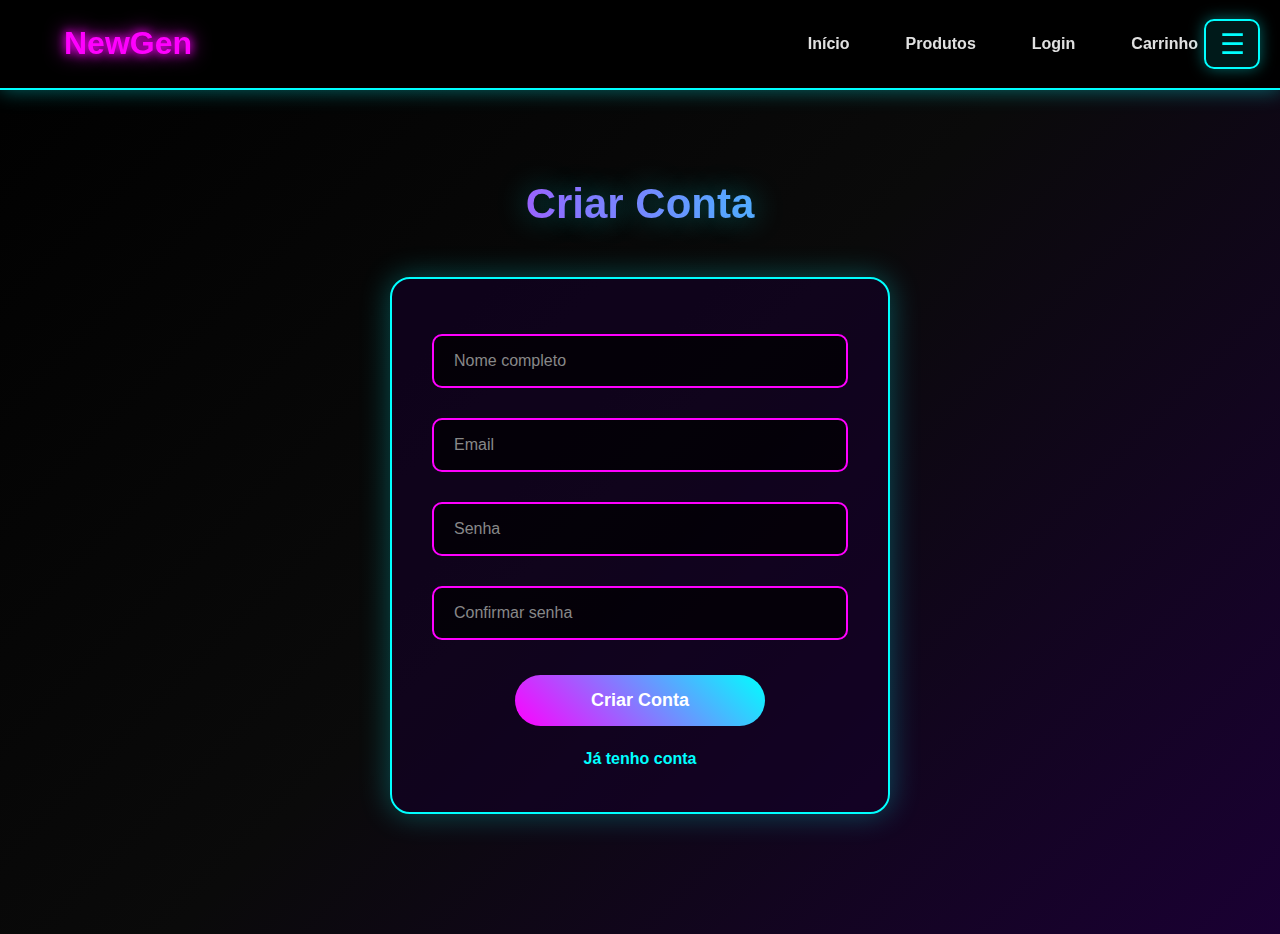
<file: cadastro.html>
<!DOCTYPE html>
<html lang="pt-br">
<head>
  <meta charset="UTF-8">
  <title>Criar Conta • NewGen</title>
  <link rel="stylesheet" href="style.css">
</head>
<body>
<header>
    <div class="logo"><h1>NewGen</h1></div>
    <nav>
        <a href="index.html">Início</a>
        <a href="produtos.html">Produtos</a>
        <a href="login.html">Login</a>
        <a href="carrinho.html">Carrinho <span class="cart-counter">0</span></a>
    </nav>
    <button class="menu-toggle" onclick="toggleMenu()">☰</button>
</header>

<main class="login-section">
  <h2>Criar Conta</h2>

  <div class="form-container">
    <form onsubmit="cadastrar(event)">
      <input type="text" class="input-neon" placeholder="Nome completo" required>
      <input type="email" class="input-neon" placeholder="Email" required>
      <input type="password" id="senha-cadastro" class="input-neon" placeholder="Senha" required>
      <input type="password" id="confirmar-senha" class="input-neon" placeholder="Confirmar senha" required>
      <button type="submit" class="btn-comprar">Criar Conta</button>
    </form>

    <a href="login.html" class="toggle-form">
      Já tenho conta
    </a>
  </div>
</main>

<script src="script.js"></script>
</body>
</html>
</file>
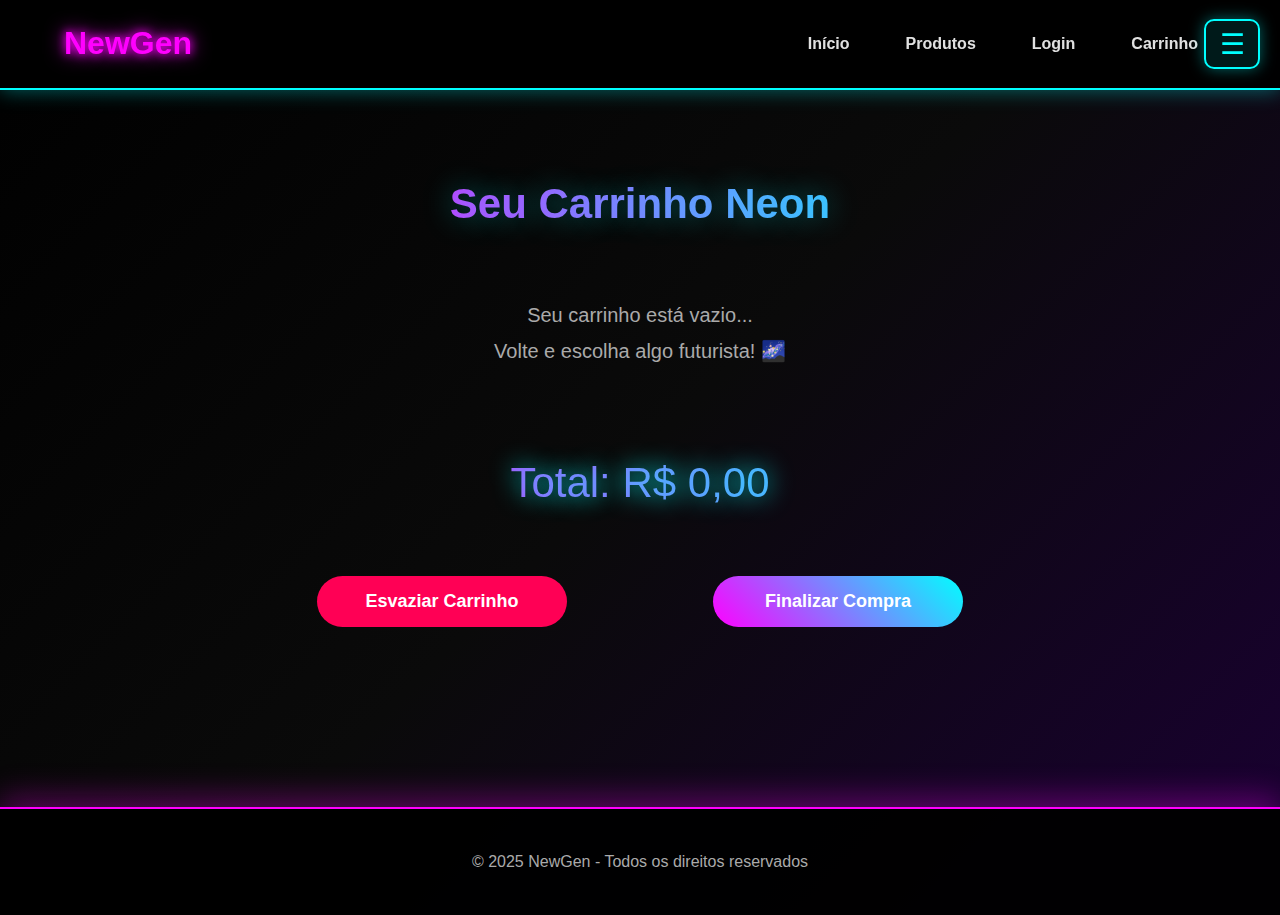
<file: carrinho.html>
<!DOCTYPE html>
<html lang="pt-br">
<head>
    <meta charset="UTF-8">
    <meta name="viewport" content="width=device-width, initial-scale=1.0">
    <title>Carrinho • NewGen Store</title>
    <link rel="stylesheet" href="style.css">
</head>
<body>
    <header>
        <div class="logo"><h1>NewGen</h1></div>
        <nav>
            <a href="index.html">Início</a>
            <a href="produtos.html">Produtos</a>
            <a href="login.html">Login</a>
            <a href="carrinho.html">Carrinho <span class="cart-counter">0</span></a>
        </nav>
        <button class="menu-toggle" onclick="toggleMenu()">☰</button>
    </header>

    <main class="cart-section">
        <h2>Seu Carrinho Neon</h2>
        <div id="itens-carrinho"></div>

        <div class="total-final" id="total">Total: R$ 0,00</div>

        <div style="display: flex; justify-content: center; gap: 20px; margin-top: 30px; flex-wrap: wrap;">
            <button class="btn-comprar" onclick="esvaziarCarrinho()" style="background:#ff0055">Esvaziar Carrinho</button>
            <button class="btn-comprar" onclick="window.location.href='checkout.html'">Finalizar Compra</button>
        </div>
    </main>

    <footer>
        <p>© 2025 NewGen - Todos os direitos reservados</p>
    </footer>

    <script>
        // Função para renderizar o carrinho
        function renderizarCarrinho() {
            try {
                const carrinho = JSON.parse(localStorage.getItem('carrinho')) || [];
                const container = document.getElementById('itens-carrinho');
                const totalElement = document.getElementById('total');
                let total = 0;

                console.log('Carrinho atual:', carrinho);

                if (carrinho.length === 0) {
                    container.innerHTML = '<p style="font-size:20px; color:#aaa; text-align:center; padding:40px;">Seu carrinho está vazio... <br> Volte e escolha algo futurista! 🌌</p>';
                    totalElement.textContent = 'Total: R$ 0,00';
                } else {
                    container.innerHTML = '';
                    carrinho.forEach(item => {
                        const subtotal = item.preco * item.quantidade;
                        total += subtotal;

                        const itemElement = document.createElement('div');
                        itemElement.className = 'cart-item';
                        itemElement.innerHTML = `
                            <img src="${item.imagem || 'https://via.placeholder.com/100?text=Produto'}" alt="${item.nome}">
                            <div>
                                <h3>${item.nome}</h3>
                                <p style="color:#aaa; font-size:14px; margin-top:5px;">${item.descricao || ''}</p>
                                <p style="margin-top:10px;">R$ ${item.preco.toLocaleString('pt-BR', {minimumFractionDigits: 2})} unid.</p>
                            </div>
                            <div>
                                <button class="quantity-btn" onclick="alterarQuantidade('${item.nome.replace(/'/g, "\\'")}', -1)">−</button>
                                <strong style="margin:0 10px">${item.quantidade}</strong>
                                <button class="quantity-btn" onclick="alterarQuantidade('${item.nome.replace(/'/g, "\\'")}', 1)">+</button>
                            </div>
                            <div>
                                <p style="color:#00ffff; font-size:20px">R$ ${subtotal.toLocaleString('pt-BR', {minimumFractionDigits: 2})}</p>
                                <button class="remove-btn" onclick="removerDoCarrinho('${item.nome.replace(/'/g, "\\'")}')">Remover</button>
                            </div>
                        `;
                        container.appendChild(itemElement);
                    });
                }

                totalElement.textContent = `Total: R$ ${total.toLocaleString('pt-BR', {minimumFractionDigits: 2})}`;
                
                // Atualizar contador global
                if (typeof atualizarContador === 'function') {
                    atualizarContador();
                }
            } catch (error) {
                console.error('Erro ao renderizar carrinho:', error);
                document.getElementById('itens-carrinho').innerHTML = 
                    '<p style="color:#ff5555; text-align:center; padding:40px;">Erro ao carregar carrinho. Por favor, recarregue a página.</p>';
            }
        }

        // Inicializar quando a página carregar
        document.addEventListener('DOMContentLoaded', function() {
            console.log('Página carrinho carregada');
            renderizarCarrinho();
            
            // Configurar botão hamburguer
            const menuToggle = document.querySelector('.menu-toggle');
            if (menuToggle) {
                menuToggle.style.display = 'flex';
            }
        });
    </script>

    <script src="script.js"></script>
</body>
</html>
</file>
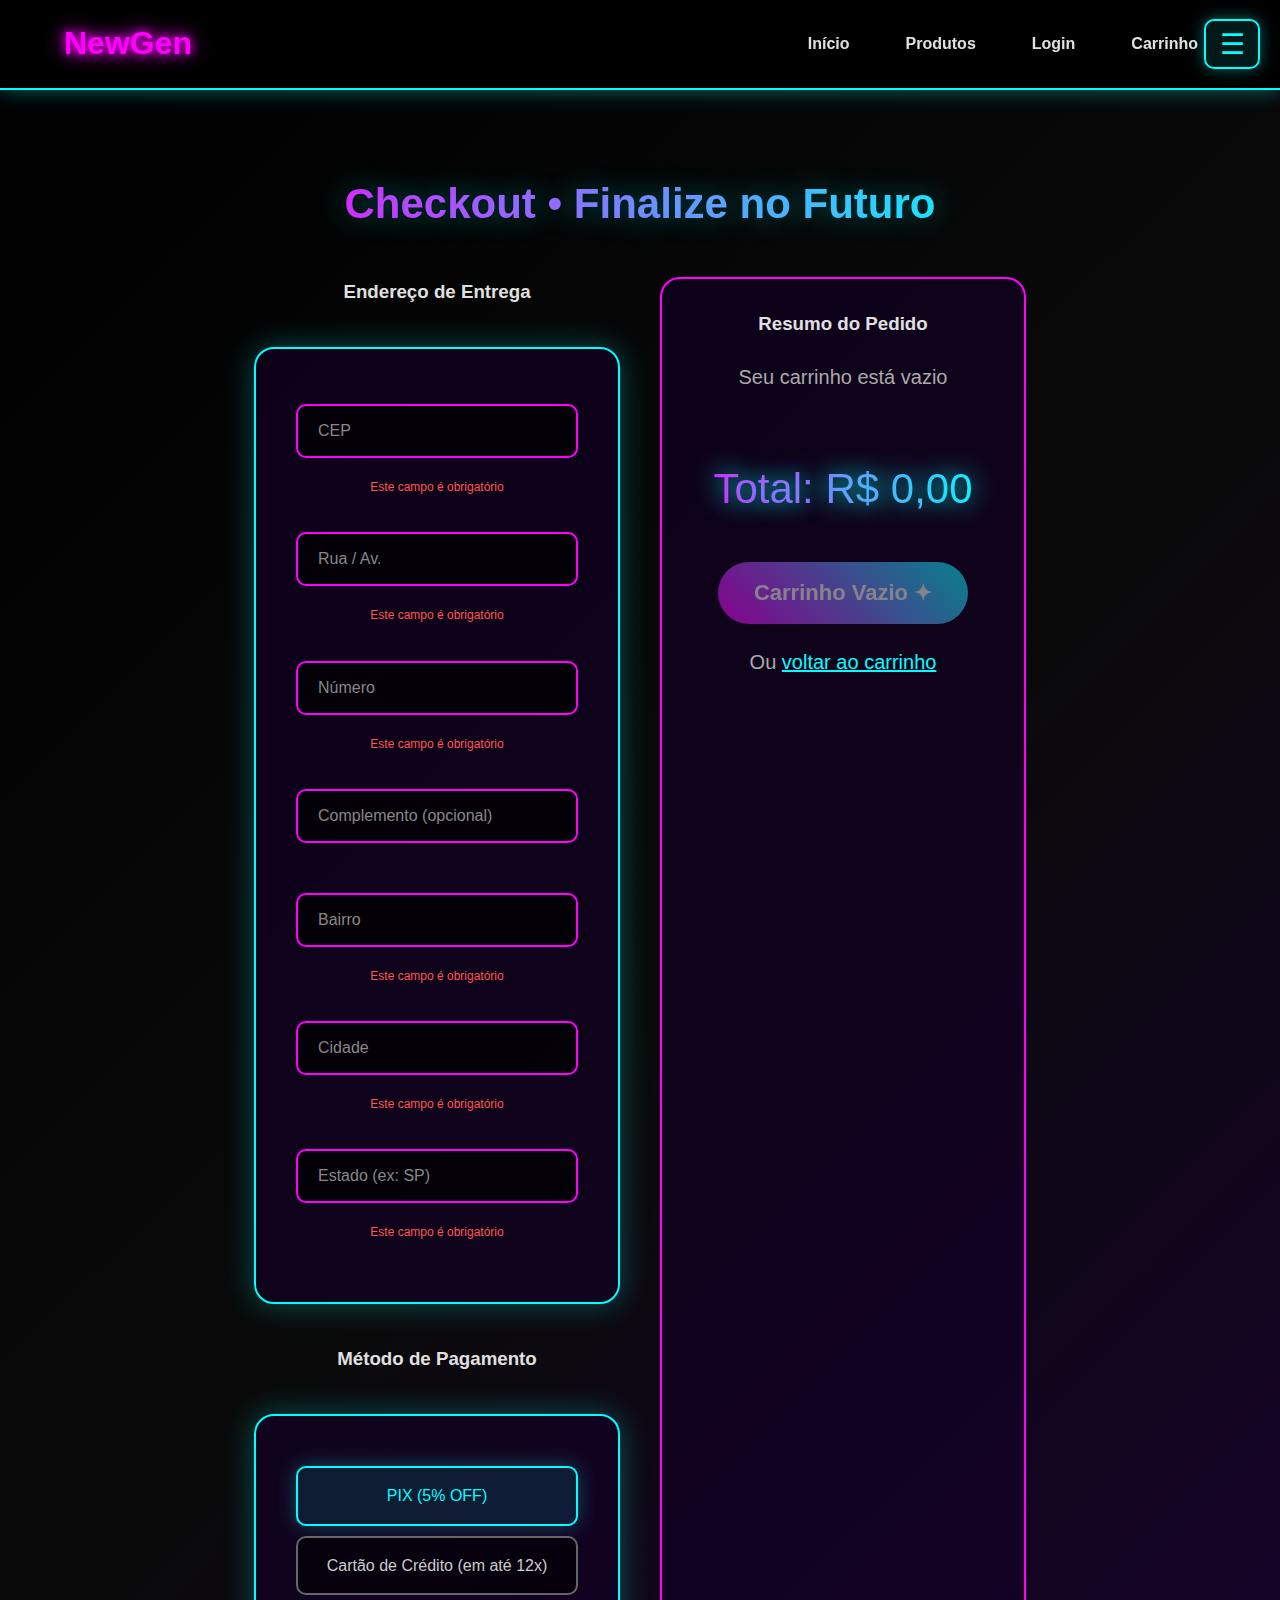
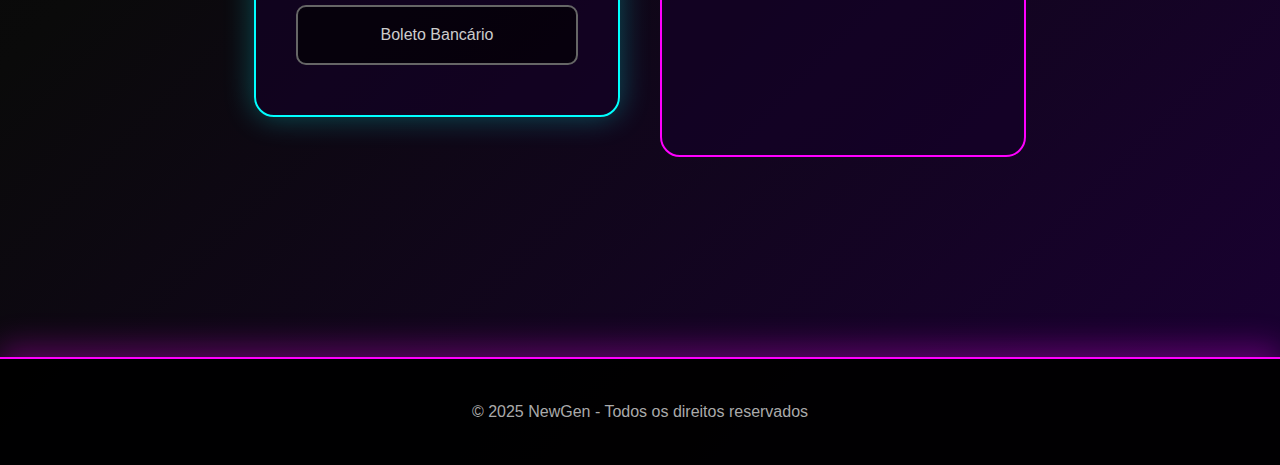
<file: checkout.html>
<!DOCTYPE html>
<html lang="pt-br">
<head>
    <meta charset="UTF-8">
    <meta name="viewport" content="width=device-width, initial-scale=1.0">
    <title>Checkout • NewGen Store</title>
    <link rel="stylesheet" href="style.css">
</head>
<body>
    <header>
        <div class="logo"><h1>NewGen</h1></div>
        <nav>
            <a href="index.html">Início</a>
            <a href="produtos.html">Produtos</a>
            <a href="login.html">Login</a>
            <a href="carrinho.html">Carrinho <span class="cart-counter">0</span></a>
        </nav>
        <button class="menu-toggle" onclick="toggleMenu()">☰</button>
    </header>
   
  <main class="checkout-section">
    <h2>Checkout • Finalize no Futuro</h2>

    <div class="checkout-grid">
        <div>
            <h3>Endereço de Entrega</h3>
            <div class="form-container" id="formEndereco">
                <div class="input-group">
                    <input type="text" class="input-neon" id="cep" placeholder="CEP" required 
                           pattern="\d{5}-?\d{3}" title="Digite um CEP válido (00000-000)">
                    <small class="error-message" id="cep-error"></small>
                </div>
                
                <div class="input-group">
                    <input type="text" class="input-neon" id="rua" placeholder="Rua / Av." required 
                           minlength="3">
                    <small class="error-message" id="rua-error"></small>
                </div>
                
                <div class="input-group">
                    <input type="text" class="input-neon" id="numero" placeholder="Número" required 
                           pattern="\d+" title="Apenas números">
                    <small class="error-message" id="numero-error"></small>
                </div>
                
                <div class="input-group">
                    <input type="text" class="input-neon" id="complemento" placeholder="Complemento (opcional)">
                </div>
                
                <div class="input-group">
                    <input type="text" class="input-neon" id="bairro" placeholder="Bairro" required 
                           minlength="3">
                    <small class="error-message" id="bairro-error"></small>
                </div>
                
                <div class="input-group">
                    <input type="text" class="input-neon" id="cidade" placeholder="Cidade" required 
                           minlength="3">
                    <small class="error-message" id="cidade-error"></small>
                </div>
                
                <div class="input-group">
                    <input type="text" class="input-neon" id="estado" placeholder="Estado (ex: SP)" required 
                           pattern="[A-Z]{2}" title="Digite a sigla do estado (2 letras maiúsculas)" 
                           maxlength="2">
                    <small class="error-message" id="estado-error"></small>
                </div>
            </div>

            <h3 style="margin-top:40px">Método de Pagamento</h3>
            <div class="form-container">
                <div class="pagamento-opcao selected" onclick="selecionarPagamento(this)" data-value="pix">
                    PIX (5% OFF)
                </div>
                <div class="pagamento-opcao" onclick="selecionarPagamento(this)" data-value="credito">
                    Cartão de Crédito (em até 12x)
                </div>
                <div class="pagamento-opcao" onclick="selecionarPagamento(this)" data-value="boleto">
                    Boleto Bancário
                </div>
                <small class="error-message" id="pagamento-error"></small>
            </div>
        </div>

        <div class="checkout-resumo">
            <h3>Resumo do Pedido</h3>
            <div id="resumo-itens"></div>
            <div class="total-final" id="total-checkout">Total: R$ 0,00</div>
            
            <!-- Mensagem de validação -->
            <div id="mensagem-validacao" style="display: none; background: rgba(255, 0, 85, 0.1); 
                 padding: 15px; border-radius: 10px; margin: 20px 0; border: 2px solid #ff0055;">
                <p style="color: #ff5555; margin: 0;">⚠️ Preencha todos os dados corretamente para finalizar a compra!</p>
            </div>
            
            <button class="btn-comprar" id="btn-finalizar" style="width:100%; font-size:22px; padding:18px" 
                    onclick="validarCheckout()">
                Pagar Agora ✦
            </button>
            <p style="margin-top:20px; color:#aaa">Ou <a href="carrinho.html" style="color:#00ffff">voltar ao carrinho</a></p>
        </div>
    </div>
</main>
    <footer>
        <p>© 2025 NewGen - Todos os direitos reservados</p>
    </footer>

    <script>
        // Função para selecionar pagamento
        function selecionarPagamento(elemento) {
            document.querySelectorAll('.pagamento-opcao').forEach(e => e.classList.remove('selected'));
            elemento.classList.add('selected');
        }
        
        // Função para renderizar checkout
        function renderizarCheckout() {
            try {
                const carrinho = JSON.parse(localStorage.getItem('carrinho')) || [];
                const container = document.getElementById('resumo-itens');
                const totalElement = document.getElementById('total-checkout');
                let total = 0;
                
                container.innerHTML = '';
                
                if (carrinho.length === 0) {
                    container.innerHTML = '<p style="color:#aaa; text-align:center; padding:20px;">Seu carrinho está vazio</p>';
                    totalElement.textContent = 'Total: R$ 0,00';
                } else {
                    carrinho.forEach(item => {
                        const subtotal = item.preco * item.quantidade;
                        total += subtotal;
                        container.innerHTML += `
                            <div style="margin-bottom: 20px; padding-bottom: 15px; border-bottom: 1px solid #333;">
                                <p><strong>${item.quantidade}x ${item.nome}</strong></p>
                                <p style="color:#aaa; font-size:14px; margin:5px 0;">${item.descricao || ''}</p>
                                <p style="color:#00ffff; font-weight:bold;">R$ ${subtotal.toLocaleString('pt-BR', {minimumFractionDigits: 2})}</p>
                            </div>
                        `;
                    });
                    
                    totalElement.textContent = `Total: R$ ${total.toLocaleString('pt-BR', {minimumFractionDigits: 2})}`;
                }
                
                // Atualizar contador
                if (typeof atualizarContador === 'function') {
                    atualizarContador();
                }
            } catch (error) {
                console.error('Erro ao renderizar checkout:', error);
                document.getElementById('resumo-itens').innerHTML = 
                    '<p style="color:#ff5555; text-align:center;">Erro ao carregar checkout</p>';
            }
        }
        
        // Inicializar checkout
        document.addEventListener('DOMContentLoaded', function() {
            console.log('Página checkout carregada');
            renderizarCheckout();
            
            // Configurar botão hamburguer
            const menuToggle = document.querySelector('.menu-toggle');
            if (menuToggle) {
                menuToggle.style.display = 'flex';
            }
        });
    </script>

    <script src="script.js"></script>
</body>
</html>
</file>
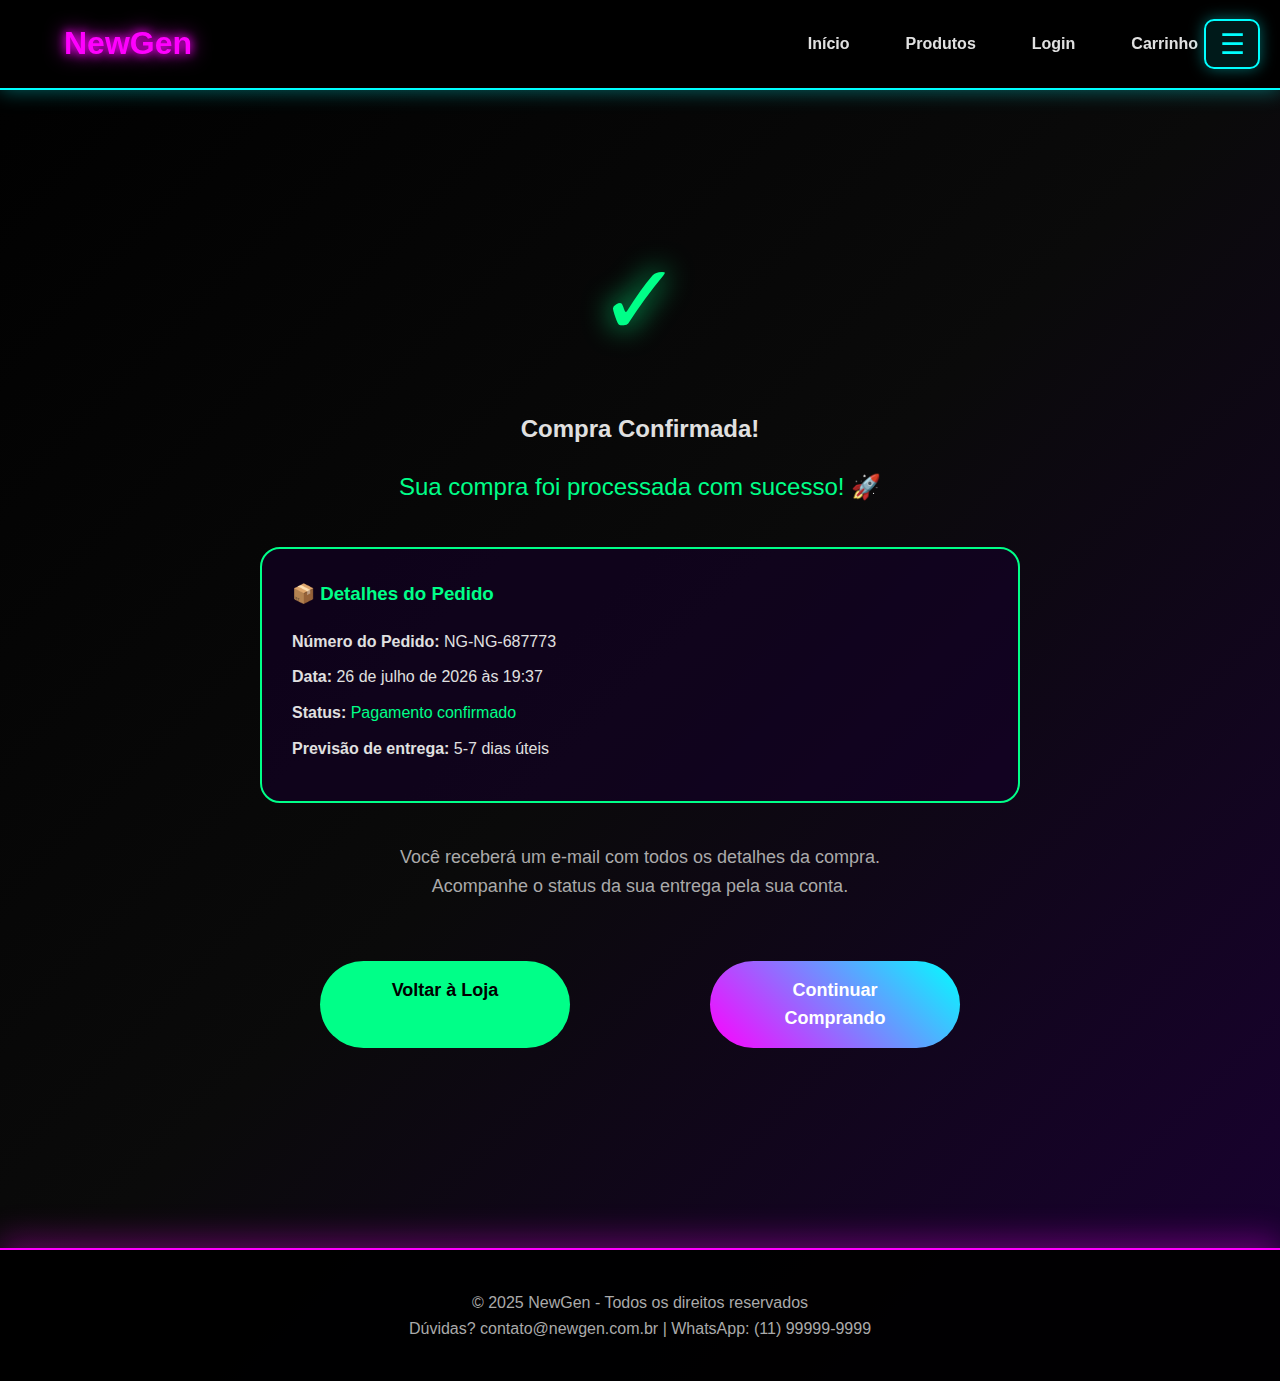
<file: compra-confirmada.html>
<!DOCTYPE html>
<html lang="pt-br">
<head>
    <meta charset="UTF-8">
    <meta name="viewport" content="width=device-width, initial-scale=1.0">
    <title>Compra Confirmada • NewGen Store</title>
    <link rel="stylesheet" href="style.css">
    <style>
        .confirmacao {
            text-align: center;
            padding: 100px 20px;
            max-width: 800px;
            margin: 0 auto;
        }
        
        .checkmark {
            font-size: 100px;
            color: #00ff88;
            margin: 30px 0;
            text-shadow: 0 0 30px #00ff88;
            animation: pulse-green 2s infinite;
        }
        
        @keyframes pulse-green {
            0% { text-shadow: 0 0 20px #00ff88; }
            50% { text-shadow: 0 0 40px #00ff88; }
            100% { text-shadow: 0 0 20px #00ff88; }
        }
        
        .pedido-info {
            background: rgba(20, 0, 40, 0.6);
            padding: 30px;
            border-radius: 20px;
            border: 2px solid #00ff88;
            margin: 40px 0;
            text-align: left;
        }
        
        .pedido-info h3 {
            color: #00ff88;
            margin-bottom: 20px;
        }
        
        .pedido-info p {
            margin: 10px 0;
        }
    </style>
</head>
<body>
    <header>
        <div class="logo"><h1>NewGen</h1></div>
        <nav>
            <a href="index.html">Início</a>
            <a href="produtos.html">Produtos</a>
            <a href="login.html">Login</a>
            <a href="carrinho.html">Carrinho <span class="cart-counter">0</span></a>
        </nav>
        <button class="menu-toggle" onclick="toggleMenu()">☰</button>
    </header>
   
    <main class="confirmacao">
        <div class="checkmark">✓</div>
        <h2>Compra Confirmada!</h2>
        <p style="font-size: 24px; color: #00ff88; margin: 20px 0;">Sua compra foi processada com sucesso! 🚀</p>
        
        <div class="pedido-info">
            <h3>📦 Detalhes do Pedido</h3>
            <p><strong>Número do Pedido:</strong> NG-<span id="numero-pedido">000001</span></p>
            <p><strong>Data:</strong> <span id="data-pedido"></span></p>
            <p><strong>Status:</strong> <span style="color:#00ff88;">Pagamento confirmado</span></p>
            <p><strong>Previsão de entrega:</strong> 5-7 dias úteis</p>
        </div>
        
        <p style="font-size: 18px; color: #aaa; margin: 30px 0;">
            Você receberá um e-mail com todos os detalhes da compra.<br>
            Acompanhe o status da sua entrega pela sua conta.
        </p>
        
        <div style="display: flex; gap: 20px; justify-content: center; flex-wrap: wrap; margin-top: 40px;">
            <a href="index.html" class="btn-comprar" style="background: #00ff88; color: #000;">
                Voltar à Loja
            </a>
            <a href="produtos.html" class="btn-comprar">
                Continuar Comprando
            </a>
        </div>
    </main>

    <footer>
        <p>© 2025 NewGen - Todos os direitos reservados</p>
        <p>Dúvidas? contato@newgen.com.br | WhatsApp: (11) 99999-9999</p>
    </footer>

    <script>
        // Gerar número de pedido aleatório
        document.getElementById('numero-pedido').textContent = 
            'NG-' + Math.floor(100000 + Math.random() * 900000);
        
        // Formatar data atual
        const data = new Date();
        const options = { 
            day: '2-digit', 
            month: 'long', 
            year: 'numeric',
            hour: '2-digit',
            minute: '2-digit'
        };
        document.getElementById('data-pedido').textContent = 
            data.toLocaleDateString('pt-BR', options);
        
        // Atualizar contador do carrinho
        document.addEventListener('DOMContentLoaded', function() {
            if (typeof atualizarContador === 'function') {
                atualizarContador();
            }
            
            // Configurar botão hamburguer
            const menuToggle = document.querySelector('.menu-toggle');
            if (menuToggle) {
                menuToggle.style.display = 'flex';
            }
        });
    </script>
    
    <script src="script.js"></script>
</body>
</html>
</file>
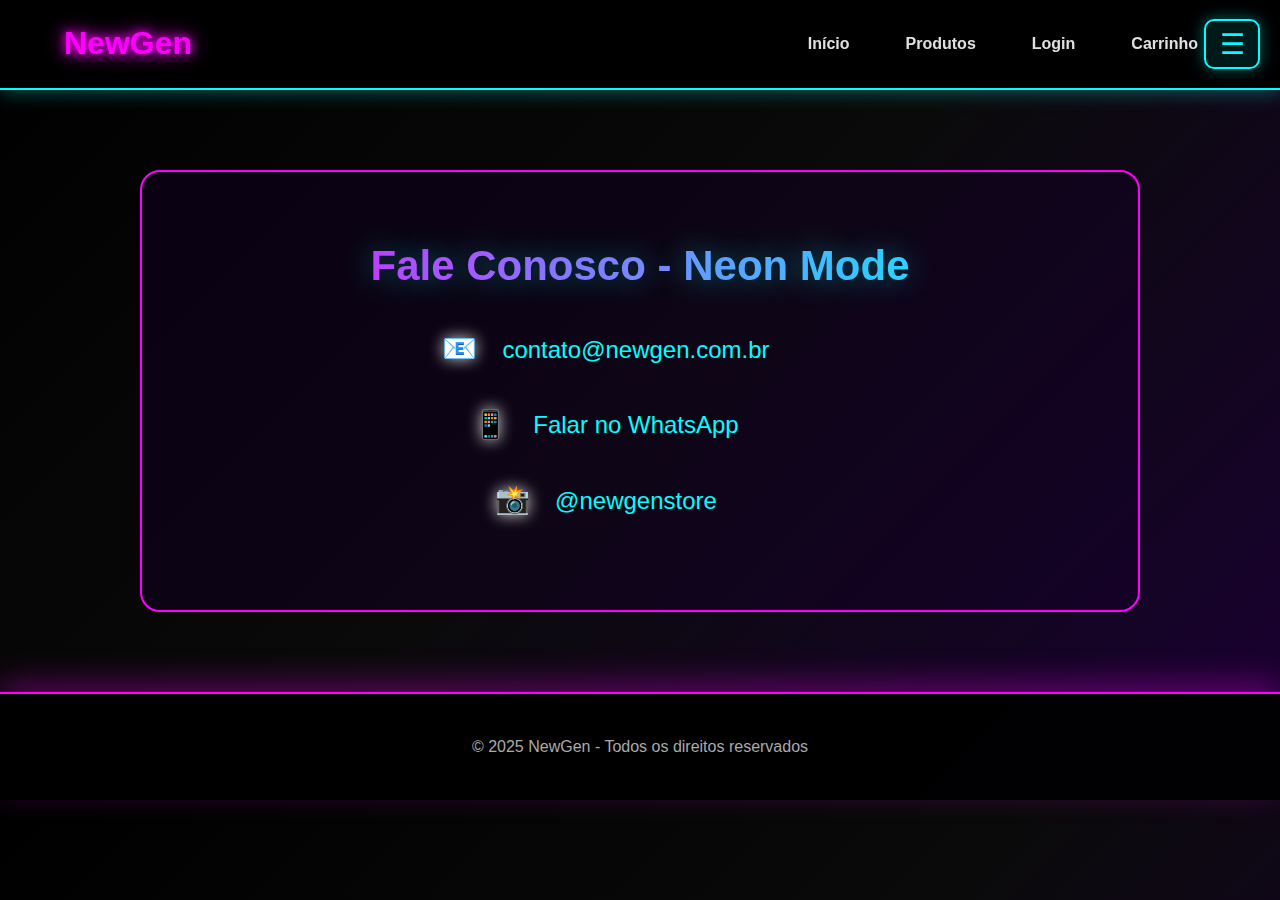
<file: Contato.html>
<!DOCTYPE html>
<html lang="pt-br">
<head>
    <meta charset="UTF-8">
    <meta name="viewport" content="width=device-width, initial-scale=1.0">
    <title>Contato - NewGen</title>
    <link rel="stylesheet" href="style.css">
</head>
<body>
<header>
    <div class="logo"><h1>NewGen</h1></div>
    <nav>
        <a href="index.html">Início</a>
        <a href="produtos.html">Produtos</a>
        <a href="login.html">Login</a>
        <a href="carrinho.html">Carrinho <span class="cart-counter">0</span></a>
    </nav>
    <button class="menu-toggle" onclick="toggleMenu()">☰</button>
</header>
   

    <section class="contact">
        <h2>Fale Conosco - Neon Mode</h2>

        <p>
            <span class="neon-icon">📧</span>
            <a href="mailto:contato@newgen.com.br">
                contato@newgen.com.br
            </a>
        </p>

        <p>
            <span class="neon-icon">📱</span>
            <a href="https://wa.me/5538991718691" target="_blank">
                Falar no WhatsApp
            </a>
        </p>

        <p>
            <span class="neon-icon">📸</span>
            <a href="https://instagram.com/newgenstore" target="_blank">
                @newgenstore
            </a>
        </p>
    </section>


    <footer>
        <p>© 2025 NewGen - Todos os direitos reservados</p>
    </footer>
    
    <script src="script.js"></script>
</body>
</html>
</file>
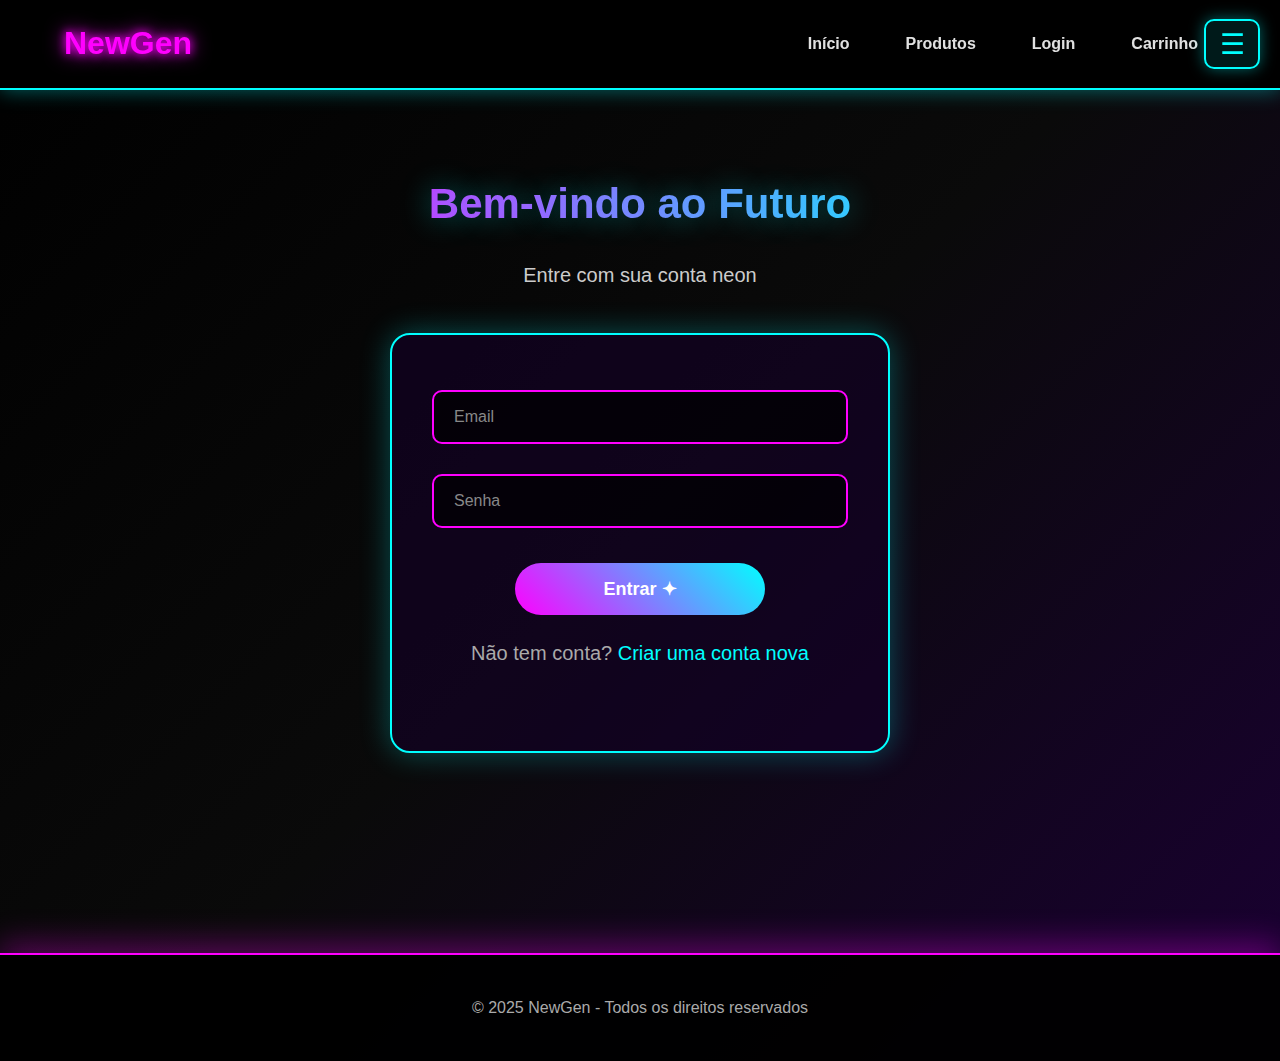
<file: login.html>
<!DOCTYPE html>
<html lang="pt-br">
<head>
    <meta charset="UTF-8">
    <meta name="viewport" content="width=device-width, initial-scale=1.0">
    <title>Login • NewGen Store</title>
    <link rel="stylesheet" href="style.css">
</head>
<body>
    <header>
    <div class="logo"><h1>NewGen</h1></div>
    <nav>
        <a href="index.html">Início</a>
        <a href="produtos.html">Produtos</a>
        <a href="login.html">Login</a>
        <a href="carrinho.html">Carrinho <span class="cart-counter">0</span></a>
    </nav>
    <button class="menu-toggle" onclick="toggleMenu()">☰</button>
</header>


    <main class="login-section">
        <h2>Bem-vindo ao Futuro</h2>
        <p>Entre com sua conta neon</p>

        <div class="form-container">
            <form onsubmit="fazerLogin(event)">
                <input type="email" id="email-login" class="input-neon" placeholder="Email" required>
                <input type="password" id="senha-login" class="input-neon" placeholder="Senha" required>
                <button type="submit" class="btn-comprar">Entrar ✦</button>
            </form>

            <p style="margin-top: 20px; color: #aaa;">
                Não tem conta? 
                <a href="cadastro.html" style="color: #00ffff; text-decoration: none;">
                    Criar uma conta nova
                </a>
            </p>
        </div>
    </main>
   

    <footer>
        <p>© 2025 NewGen - Todos os direitos reservados</p>
    </footer>

    <script src="script.js"></script>
</body>
</html>
</file>
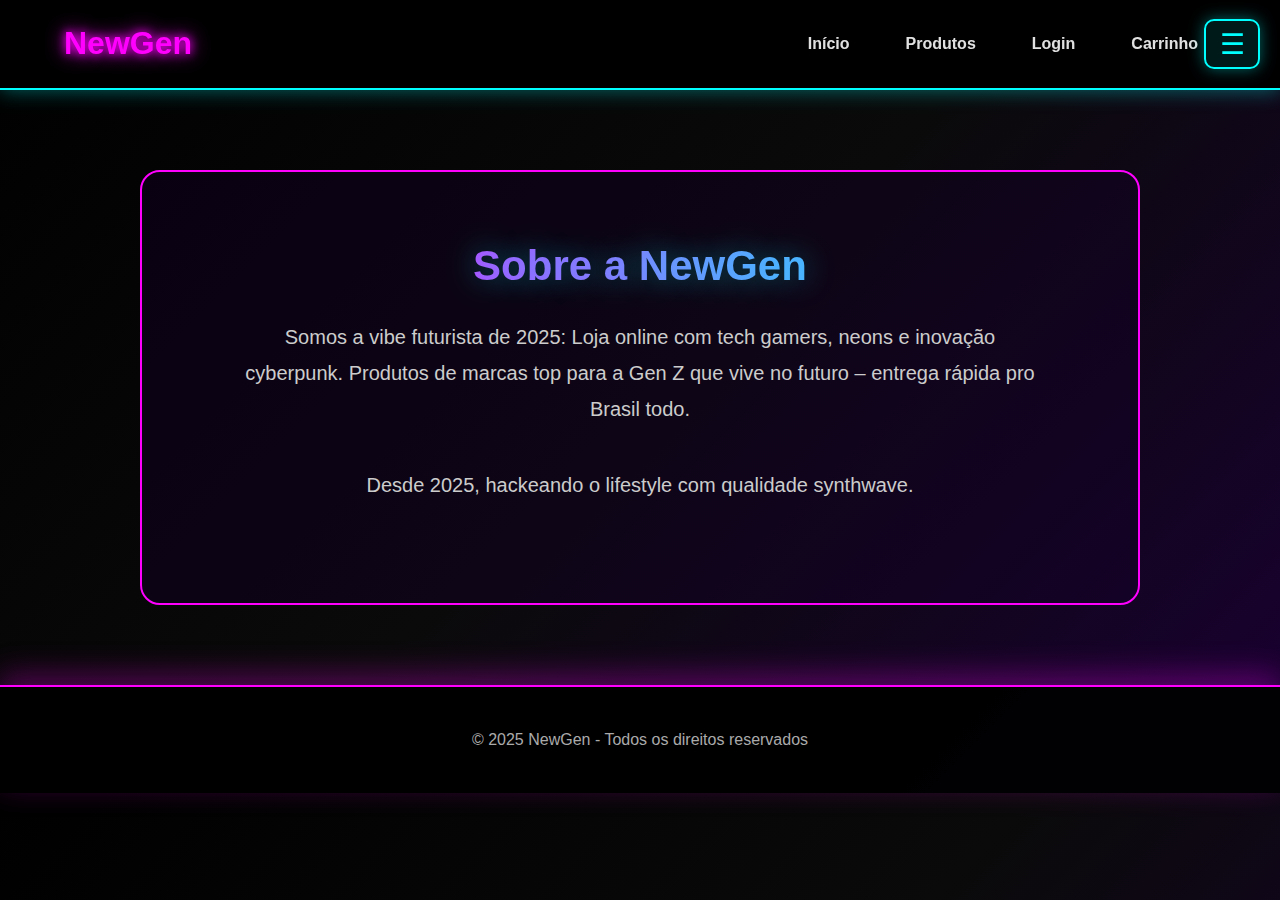
<file: Sobre.html>
<!DOCTYPE html>
<html lang="pt-br">
<head>
    <meta charset="UTF-8">
    <meta name="viewport" content="width=device-width, initial-scale=1.0">
    <title>Sobre - NewGen</title>
    <link rel="stylesheet" href="style.css">
</head>
<body>
    <header>
    <div class="logo"><h1>NewGen</h1></div>
    <nav>
        <a href="index.html">Início</a>
        <a href="produtos.html">Produtos</a>
        <a href="login.html">Login</a>
        <a href="carrinho.html">Carrinho <span class="cart-counter">0</span></a>
    </nav>
    <button class="menu-toggle" onclick="toggleMenu()">☰</button>
</header>

    <section class="about">
        <h2>Sobre a NewGen</h2>
        <p>Somos a vibe futurista de 2025: Loja online com tech gamers, neons e inovação cyberpunk. Produtos de marcas top para a Gen Z que vive no futuro – entrega rápida pro Brasil todo.</p>
        <p>Desde 2025, hackeando o lifestyle com qualidade synthwave.</p>
    </section>


    <footer>
        <p>© 2025 NewGen - Todos os direitos reservados</p>
    </footer>
    
    <script src="script.js"></script>
</body>
</html>
</file>
<file: style.css>
/* ===================== RESET & BASE ===================== */
* {
    margin: 0;
    padding: 0;
    box-sizing: border-box;
}

body {
    font-family: 'Segoe UI', Arial, sans-serif;
    background: linear-gradient(135deg, #000000 0%, #0a0a0a 50%, #1a0033 100%);
    color: #e0e0e0;
    line-height: 1.6;
    overflow-x: hidden;
    min-width: 320px;
    padding-top: 90px;
}

/* ===================== HEADER ===================== */
header {
    background: rgba(0, 0, 0, 0.95);
    padding: 15px 5%;
    display: flex;
    justify-content: space-between;
    align-items: center;
    border-bottom: 2px solid #00ffff;
    box-shadow: 0 0 20px rgba(0, 255, 255, 0.4);
    backdrop-filter: blur(10px);
    position: fixed;
    top: 0;
    left: 0;
    width: 100%;
    z-index: 1000;
    min-height: 90px;
}

/* Logo */
.logo h1 {
    color: #ff00ff;
    font-size: 32px;
    text-shadow: 0 0 10px #ff00ff, 0 0 20px #ff00ff;
    animation: glow 2s ease-in-out infinite alternate;
}

@keyframes glow {
    from { text-shadow: 0 0 10px #ff00ff, 0 0 20px #ff00ff; }
    to { text-shadow: 0 0 20px #00ffff, 0 0 30px #00ffff; }
}

/* Navegação Principal */
nav {
    display: flex;
    gap: 20px;
    flex-wrap: wrap;
    justify-content: center;
}

nav a {
    color: #e0e0e0;
    text-decoration: none;
    padding: 10px 18px;
    border-radius: 8px;
    transition: all 0.3s;
    font-weight: 600;
}

nav a:hover {
    background: rgba(0, 255, 255, 0.1);
    color: #00ffff;
    box-shadow: 0 0 15px rgba(0, 255, 255, 0.3);
}

/* Menu Hamburguer */
.menu-toggle {
    font-size: 28px;
    background: rgba(0, 255, 255, 0.1);
    border: 2px solid #00ffff;
    color: #00ffff;
    cursor: pointer;
    padding: 10px 14px;
    border-radius: 10px;
    transition: all 0.3s;
    position: absolute;
    right: 20px;
    top: 50%;
    transform: translateY(-50%);
    z-index: 1001;
    display: flex;
    align-items: center;
    justify-content: center;
    width: 56px;
    height: 50px;
    box-shadow: 0 0 15px rgba(0, 255, 255, 0.4);
}

.menu-toggle:hover {
    background: rgba(0, 255, 255, 0.3);
    border-color: #ff00ff;
    color: #ff00ff;
    transform: translateY(-50%) scale(1.1);
    box-shadow: 0 0 30px rgba(255, 0, 255, 0.6);
}

/* Menu Lateral */
.menu-lateral {
    position: fixed;
    top: 0;
    right: -320px;
    width: 300px;
    height: 100vh;
    background: rgba(0, 0, 0, 0.98);
    backdrop-filter: blur(20px);
    padding: 100px 25px 30px;
    transition: right 0.4s ease;
    z-index: 2000;
    border-left: 3px solid #00ffff;
    box-shadow: -10px 0 40px rgba(0, 255, 255, 0.6);
    overflow-y: auto;
}

.menu-lateral.active {
    right: 0;
}

.menu-lateral a {
    display: block;
    color: #00ffff;
    text-decoration: none;
    font-size: 20px;
    padding: 18px 25px;
    margin: 10px 0;
    border-radius: 10px;
    transition: all 0.3s;
    text-align: center;
    background: rgba(0, 255, 255, 0.1);
    border: 1px solid rgba(0, 255, 255, 0.3);
}

.menu-lateral a:hover {
    background: rgba(0, 255, 255, 0.3);
    color: #ff00ff;
    transform: translateX(-5px);
    box-shadow: 0 5px 20px rgba(0, 255, 255, 0.4);
}

/* Overlay do Menu */
.menu-overlay {
    position: fixed;
    top: 0;
    left: 0;
    width: 100%;
    height: 100%;
    background: rgba(0, 0, 0, 0.8);
    z-index: 1999;
    opacity: 0;
    visibility: hidden;
    transition: all 0.3s;
}

.menu-overlay.active {
    opacity: 1;
    visibility: visible;
}

/* ===================== MAIN CONTENT ===================== */
main {
    padding: 40px 5%;
    max-width: 1400px;
    margin: 0 auto;
}

/* Títulos das Seções */
.vitrine h2, .promocoes h2, .produtos h2, .about h2, 
.contact h2, .cart-section h2, .checkout-section h2, 
.login-section h2 {
    font-size: 42px;
    background: linear-gradient(90deg, #ff00ff, #00ffff);
    -webkit-background-clip: text;
    background-clip: text;
    -webkit-text-fill-color: transparent;
    margin-bottom: 20px;
    text-shadow: 0 0 30px rgba(0, 255, 255, 0.4);
    text-align: center;
}

.vitrine p, .promocoes p, .produtos p, .about p, 
.contact p, .cart-section p, .checkout-section p, 
.login-section p {
    font-size: 20px;
    color: #ccc;
    max-width: 800px;
    margin: 0 auto 40px;
    line-height: 1.8;
    text-align: center;
}

/* ===================== BANNER ===================== */
.banner {
    width: 100%;
    max-width: 1350px;
    height: 600px;
    object-fit: cover;
    border-radius: 20px;
    border: 3px solid #00ffff;
    box-shadow: 0 0 50px rgba(0, 255, 255, 0.5);
    margin: 40px auto;
    display: block;
}

/* ===================== GRID DE PRODUTOS ===================== */
.grid, .grid-promo {
    display: grid;
    grid-template-columns: repeat(auto-fill, minmax(300px, 1fr));
    gap: 30px;
    margin: 50px 0;
    justify-items: center;
}

/* CARDS - ESTRUTURA PRINCIPAL */
.card, .card-promo {
    background: rgba(20, 0, 40, 0.6);
    border-radius: 20px;
    padding: 25px;
    border: 2px solid #00ffff;
    transition: all 0.4s;
    display: flex;
    flex-direction: column;
    text-align: center;
    text-align: center;
    box-shadow: 0 10px 30px rgba(0, 0, 0, 0.5);
    width: 100%;
    max-width: 650px;
    min-height: 450px;
    position: relative;
}

.card:hover, .card-promo:hover {
    transform: translateY(-10px);
    border-color: #ff00ff;
    box-shadow: 0 20px 40px rgba(255, 0, 255, 0.4);
}

/* Imagens dos Cards */
.card img, .card-promo img {
    width: 100%;
    height: 200px;
    object-fit: 100px;
    border-radius: 15px;
    margin-bottom: 20px;
    border: 2px solid #ff00ff;
    background: rgba(0, 0, 0, 0.3);
    padding: 10px;
}

/* Títulos dos Cards */
.card h3, .card-promo h3 {
    font-size: 22px;
    color: #00ffff;
    margin-bottom: 10px;
    min-height: 60px;
    display: flex;
    align-items: center;
    justify-content: center;
    width: 100%;
}

/* Descrição dos Produtos */
.descricao {
    color: #aaa;
    font-size: 14px;
    margin-bottom: 15px;
    min-height: 60px;
    line-height: 1.4;
    width: 100%;
}

/* Preços */
.preco {
    font-size: 28px;
    color: #ff00ff;
    font-weight: bold;
    margin: 15px 0;
    text-shadow: 0 0 15px rgba(255, 0, 255, 0.5);
}

.preco-antigo {
    color: #888;
    text-decoration: line-through;
    font-size: 18px;
    margin-bottom: 5px;
}

/* ===================== BOTÕES - CORREÇÃO CRÍTICA ===================== */
.btn-comprar {
    display: block;
    margin: 20px auto !important;
    padding: 15px 35px;
    background: linear-gradient(45deg, #ff00ff, #00ffff);
    color: white;
    border: none;
    border-radius: 50px;
    font-size: 18px;
    font-weight: bold;
    cursor: pointer;
    transition: all 0.3s;
    text-decoration: none;
    width: 85%;
    max-width: 250px;
    text-align: center;
    position: relative;
    left: 0;
    transform: none;
}

/* Especificamente para botões dentro de cards */
.card .btn-comprar,
.card-promo .btn-comprar {
    margin-top: auto !important;
    margin-bottom: 10px !important;
    margin-left: auto !important;
    margin-right: auto !important;
    display: block !important;
    width: 85% !important;
    max-width: 200px !important;
}

.btn-comprar:hover {
    transform: scale(1.05);
    box-shadow: 0 0 25px #00ffff;
}

/* Para botões que não estão em cards (como na vitrine) */
section > .btn-comprar:not(.card .btn-comprar):not(.card-promo .btn-comprar) {
    margin: 30px auto !important;
    display: block !important;
}

/* ===================== CARRINHO ===================== */
.cart-section, .checkout-section, .login-section {
    padding: 80px 5%;
    max-width: 900px;
    margin: 0 auto;
    text-align: center;
}

/* Itens do Carrinho */
.cart-item {
    display: grid;
    grid-template-columns: 100px 1fr auto auto;
    gap: 15px;
    align-items: center;
    background: rgba(20, 0, 40, 0.4);
    padding: 20px;
    border-radius: 15px;
    border: 2px solid #00ffff;
    margin-bottom: 20px;
    box-shadow: 0 0 20px rgba(0, 255, 255, 0.2);
}

.cart-item img {
    width: 100%;
    height: 80px;
    object-fit: cover;
    border-radius: 8px;
    border: 2px solid #ff00ff;
}

/* Botões de Quantidade */
.quantity-btn {
    background: #ff00ff;
    color: white;
    border: none;
    width: 36px;
    height: 36px;
    border-radius: 50%;
    font-size: 20px;
    cursor: pointer;
    display: flex;
    align-items: center;
    justify-content: center;
    margin: 0 5px;
    transition: all 0.3s;
}

.quantity-btn:hover { 
    background: #00ffff; 
    color: #000; 
    transform: scale(1.1);
}

/* Botão Remover */
.remove-btn {
    background: #ff0055;
    color: white;
    padding: 10px 20px;
    border-radius: 25px;
    border: none;
    cursor: pointer;
    transition: all 0.3s;
    font-weight: bold;
    margin-left: 15px;
}

.remove-btn:hover {
    background: #ff0033;
    transform: scale(1.05);
    box-shadow: 0 0 15px #ff0055;
}

/* Total */
.total-final {
    font-size: 42px;
    background: linear-gradient(90deg, #ff00ff, #00ffff);
    -webkit-background-clip: text;
    background-clip: text;
    -webkit-text-fill-color: transparent;
    margin: 40px 0;
    text-shadow: 0 0 25px #00ffff;
}

/* Contador do Carrinho */
.cart-counter {
    background: #ff00ff;
    color: white;
    width: 24px;
    height: 24px;
    border-radius: 50%;
    font-size: 12px;
    display: inline-flex;
    align-items: center;
    justify-content: center;
    margin-left: 6px;
    box-shadow: 0 0 15px #ff00ff;
    animation: pulse 2s infinite;
}

@keyframes pulse {
    0% { box-shadow: 0 0 15px #ff00ff; }
    50% { box-shadow: 0 0 25px #ff00ff; }
    100% { box-shadow: 0 0 15px #ff00ff; }
}

/* ===================== FORMULÁRIOS ===================== */
.form-container {
    max-width: 500px;
    margin: 40px auto;
    padding: 40px;
    background: rgba(20, 0, 40, 0.6);
    border-radius: 20px;
    border: 2px solid #00ffff;
    box-shadow: 0 0 30px rgba(0, 255, 255, 0.3);
}

.input-neon {
    width: 100%;
    padding: 16px 20px;
    margin: 15px 0;
    background: rgba(0, 0, 0, 0.7);
    border: 2px solid #ff00ff;
    border-radius: 10px;
    color: #00ffff;
    font-size: 16px;
    font-family: 'Segoe UI', Arial, sans-serif;
    transition: all 0.3s;
}

.input-neon:focus {
    outline: none;
    border-color: #00ffff;
    box-shadow: 0 0 20px rgba(0, 255, 255, 0.5);
    background: rgba(0, 0, 0, 0.9);
}

.input-neon::placeholder {
    color: #888;
}

/* ===================== CHECKOUT ===================== */
.checkout-grid {
    display: grid;
    grid-template-columns: 1fr 1fr;
    gap: 40px;
    max-width: 1300px;
    margin: 40px auto;
}

.checkout-resumo {
    background: rgba(20, 0, 40, 0.6);
    padding: 30px;
    border-radius: 20px;
    border: 2px solid #ff00ff;
}

.pagamento-opcao {
    background: rgba(0, 0, 0, 0.6);
    border: 2px solid #666;
    border-radius: 10px;
    padding: 15px;
    margin: 10px 0;
    cursor: pointer;
    transition: all 0.3s;
    color: #ccc;
}

.pagamento-opcao.selected {
    border-color: #00ffff;
    background: rgba(0, 255, 255, 0.1);
    color: #00ffff;
    box-shadow: 0 0 20px rgba(0, 255, 255, 0.3);
}

.toggle-form {
    display: block;
    text-align: center;
    color: #00ffff;
    margin-top: 20px;
    text-decoration: none;
    font-weight: bold;
}

.toggle-form:hover {
    color: #ff00ff;
    text-decoration: underline;
}

/* ===================== SOBRE E CONTATO ===================== */
.about, .contact {
    background: rgba(20, 0, 40, 0.4);
    padding: 60px 5%;
    border-radius: 20px;
    border: 2px solid #ff00ff;
    margin: 80px auto;
    max-width: 1000px;
}

.contact p {
    font-size: 24px;
    margin: 25px 0;
    display: flex;
    align-items: center;
    justify-content: center;
    flex-wrap: wrap;
}

.contact a {
    color: #00ffff;
    text-decoration: none;
    margin-left: 15px;
    transition: all 0.3s;
}

.contact a:hover {
    color: #ff00ff;
    text-shadow: 0 0 20px rgba(255, 0, 255, 0.8);
}

.neon-icon {
    font-size: 28px;
    margin-right: 10px;
    text-shadow: 0 0 15px currentColor;
}

/* ===================== FOOTER ===================== */
footer {
    background: rgba(0, 0, 0, 0.95);
    text-align: center;
    padding: 40px 20px;
    margin-top: 80px;
    border-top: 2px solid #ff00ff;
    color: #aaa;
    box-shadow: 0 -10px 30px rgba(255,0,255,0.3);
}

/* ===================== RESPONSIVIDADE ===================== */

/* Telas grandes (acima de 1200px) */
@media (min-width: 1200px) {
    .grid, .grid-promo {
        grid-template-columns: repeat(4, 1fr);
    }
}

/* Telas médias (901px - 1199px) */
@media (min-width: 901px) and (max-width: 1199px) {
    .grid, .grid-promo {
        grid-template-columns: repeat(3, 1fr);
    }
    
    nav {
        display: flex !important;
    }
    
    .menu-toggle {
        display: none !important;
    }
}

/* Telas pequenas (768px - 900px) */
@media (max-width: 900px) {
    .grid, .grid-promo {
        grid-template-columns: repeat(2, 1fr);
    }
    
    nav {
        display: none !important;
    }
    
    .menu-toggle {
        display: flex !important;
    }
    
    .checkout-grid {
        grid-template-columns: 1fr;
    }
    
    .vitrine h2, .promocoes h2, .produtos h2, .about h2, 
    .contact h2, .cart-section h2, .checkout-section h2, 
    .login-section h2 {
        font-size: 32px;
    }
    
    .banner {
        height: 300px;
    }
    
    .cart-item {
        grid-template-columns: 80px 1fr;
        grid-template-rows: auto auto;
    }
    
    .cart-item > div:nth-child(3),
    .cart-item > div:nth-child(4) {
        grid-column: 1 / -1;
        margin-top: 10px;
        display: flex;
        justify-content: center;
        align-items: center;
    }
}

/* Telas muito pequenas (até 767px) */
@media (max-width: 767px) {
    .grid, .grid-promo {
        grid-template-columns: 1fr;
        gap: 25px;
    }
    
    header {
        padding: 10px 4% !important;
        padding-right: 70px !important;
        min-height: 70px;
    }
    
    .menu-toggle {
        font-size: 24px;
        width: 50px;
        height: 45px;
        right: 15px;
    }
    
    .menu-lateral {
        width: 280px;
        padding: 80px 20px 20px;
    }
    
    .vitrine h2, .promocoes h2, .produtos h2, .about h2, 
    .contact h2, .cart-section h2, .checkout-section h2, 
    .login-section h2 {
        font-size: 28px;
    }
    
    .banner {
        height: 200px;
    }
    
    .card, .card-promo {
        padding: 20px;
        min-height: 450px;
    }
    
    .btn-comprar {
        padding: 12px 25px;
        font-size: 16px;
        width: 90%;
    }
    
    .card .btn-comprar,
    .card-promo .btn-comprar {
        width: 90% !important;
    }
}

/* Telas extras pequenas (até 480px) */
@media (max-width: 480px) {
    header {
        padding-right: 60px !important;
        min-height: 60px;
    }
    
    .logo h1 {
        font-size: 24px;
    }
    
    .menu-toggle {
        font-size: 22px;
        width: 45px;
        height: 40px;
        right: 10px;
    }
    
    .menu-lateral {
        width: 250px;
    }
    
    .menu-lateral a {
        font-size: 18px;
        padding: 15px 20px;
    }
    
    .vitrine h2, .promocoes h2, .produtos h2, .about h2, 
    .contact h2, .cart-section h2, .checkout-section h2, 
    .login-section h2 {
        font-size: 24px;
    }
    
    .preco {
        font-size: 24px;
    }
    
    .btn-comprar {
        padding: 10px 20px;
        font-size: 15px;
        width: 95%;
    }
    
    .card .btn-comprar,
    .card-promo .btn-comprar {
        width: 95% !important;
    }
    
    .form-container {
        padding: 20px 15px;
    }
    
    .input-neon {
        padding: 14px 16px;
    }
}

/* ===================== GARANTIAS DE CENTRALIZAÇÃO ===================== */
/* Forçar centralização de TODOS os botões em cards */
.card > .btn-comprar:last-of-type,
.card-promo > .btn-comprar:last-of-type {
    position: absolute !important;
    bottom: 20px !important;
    left: 50% !important;
    transform: translateX(-50%) !important;
    margin: 0 !important;
}

/* Ajuste para conteúdo flex dentro dos cards */
.card, .card-promo {
    display: flex !important;
    flex-direction: column !important;
    justify-content: space-between !important;
    align-items: center !important;
    position: relative !important;
    padding-bottom: 80px !important; /* Espaço para o botão */
}

/* Garantir que o botão fique sempre na parte inferior */
.card > *:last-child:not(.card-content),
.card-promo > *:last-child:not(.card-content) {
    margin-top: auto;
}
/* ===================== VALIDAÇÃO DE FORMULÁRIO ===================== */
.input-group {
    margin-bottom: 20px;
    position: relative;
}

.error-message {
    color: #ff5555;
    font-size: 12px;
    margin-top: 5px;
    display: block;
    min-height: 18px;
}

.input-neon:invalid:not(:placeholder-shown) {
    border-color: #ff5555 !important;
    box-shadow: 0 0 15px rgba(255, 85, 85, 0.5) !important;
}

.input-neon:valid:not(:placeholder-shown) {
    border-color: #00ff88 !important;
    box-shadow: 0 0 15px rgba(0, 255, 136, 0.3) !important;
}

/* Botão desabilitado */
.btn-comprar:disabled {
    opacity: 0.5;
    cursor: not-allowed;
    transform: none !important;
    box-shadow: none !important;
}

/* Loading state */
.btn-comprar.loading {
    position: relative;
    color: transparent;
}

.btn-comprar.loading::after {
    content: "";
    position: absolute;
    width: 20px;
    height: 20px;
    top: 50%;
    left: 50%;
    margin-left: -10px;
    margin-top: -10px;
    border: 3px solid #ffffff;
    border-radius: 50%;
    border-top-color: transparent;
    animation: spin 1s linear infinite;
}

@keyframes spin {
    to { transform: rotate(360deg); }

}
</file>
